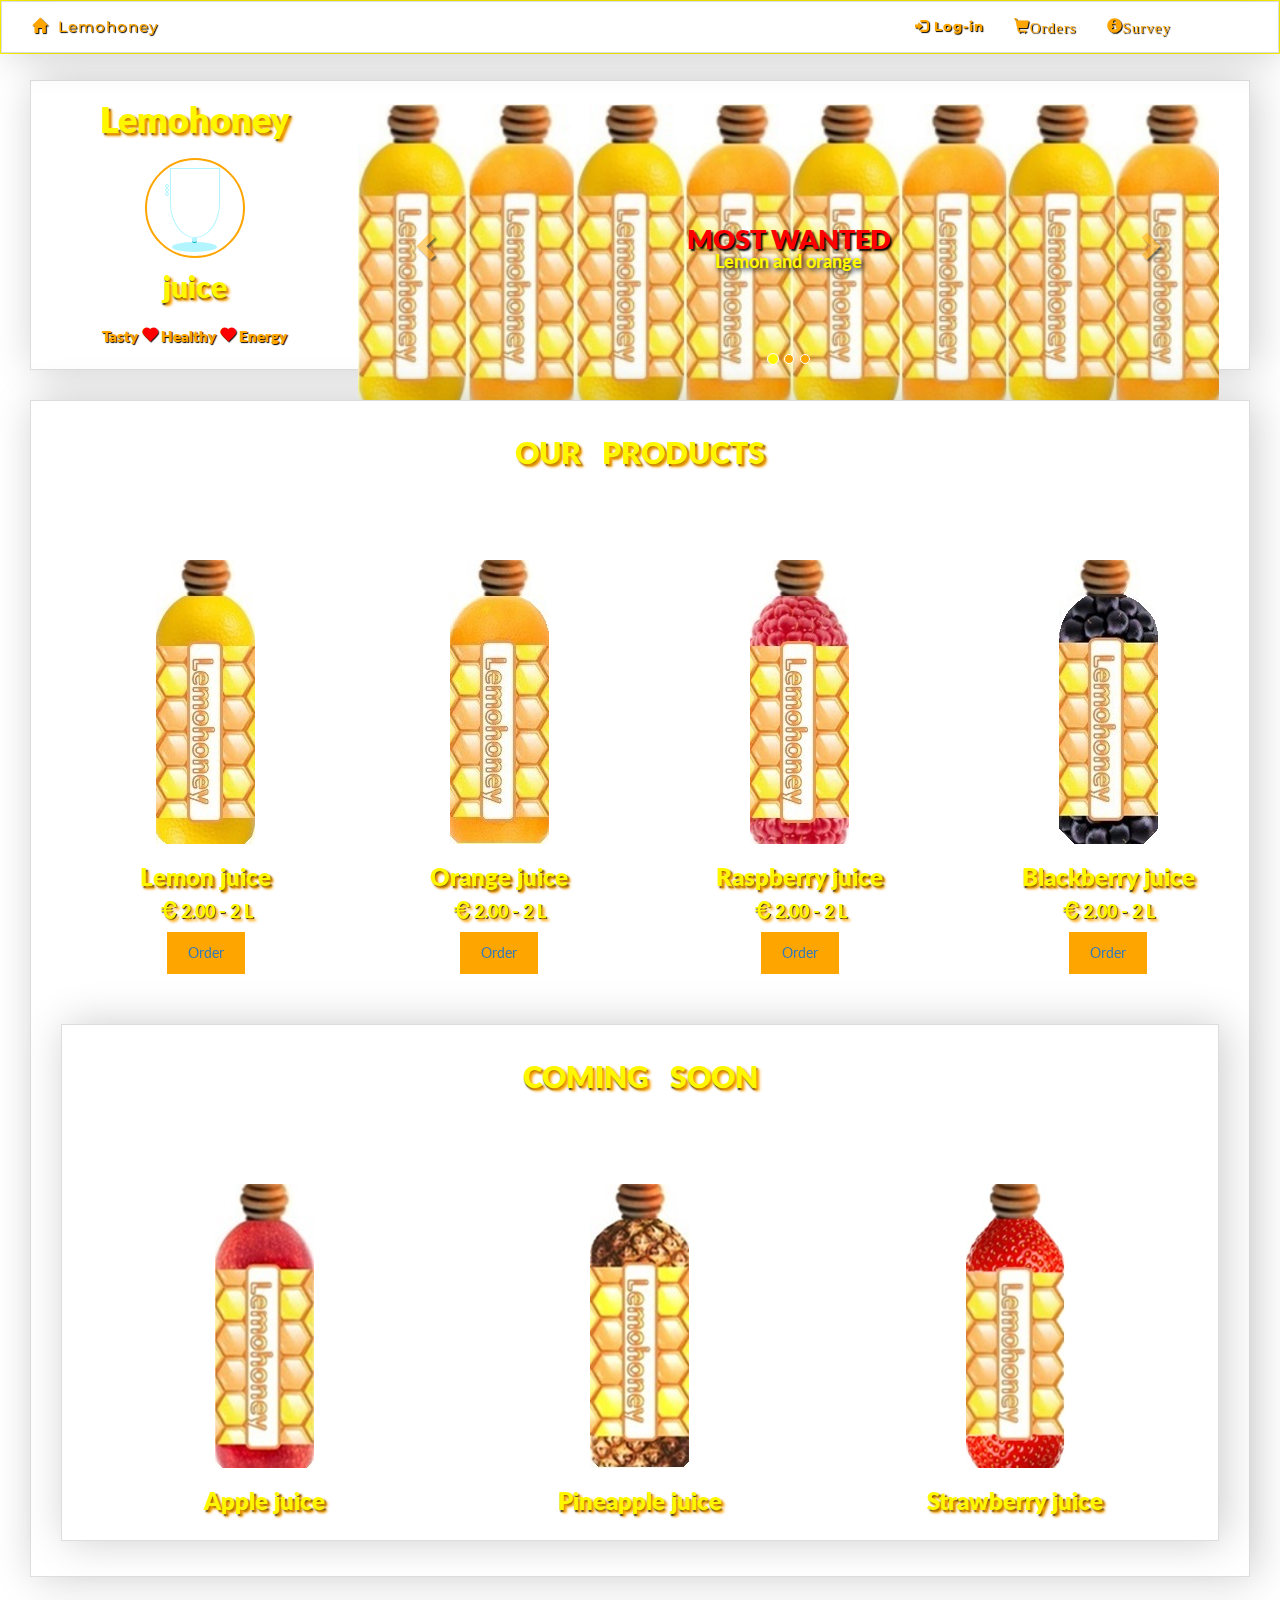
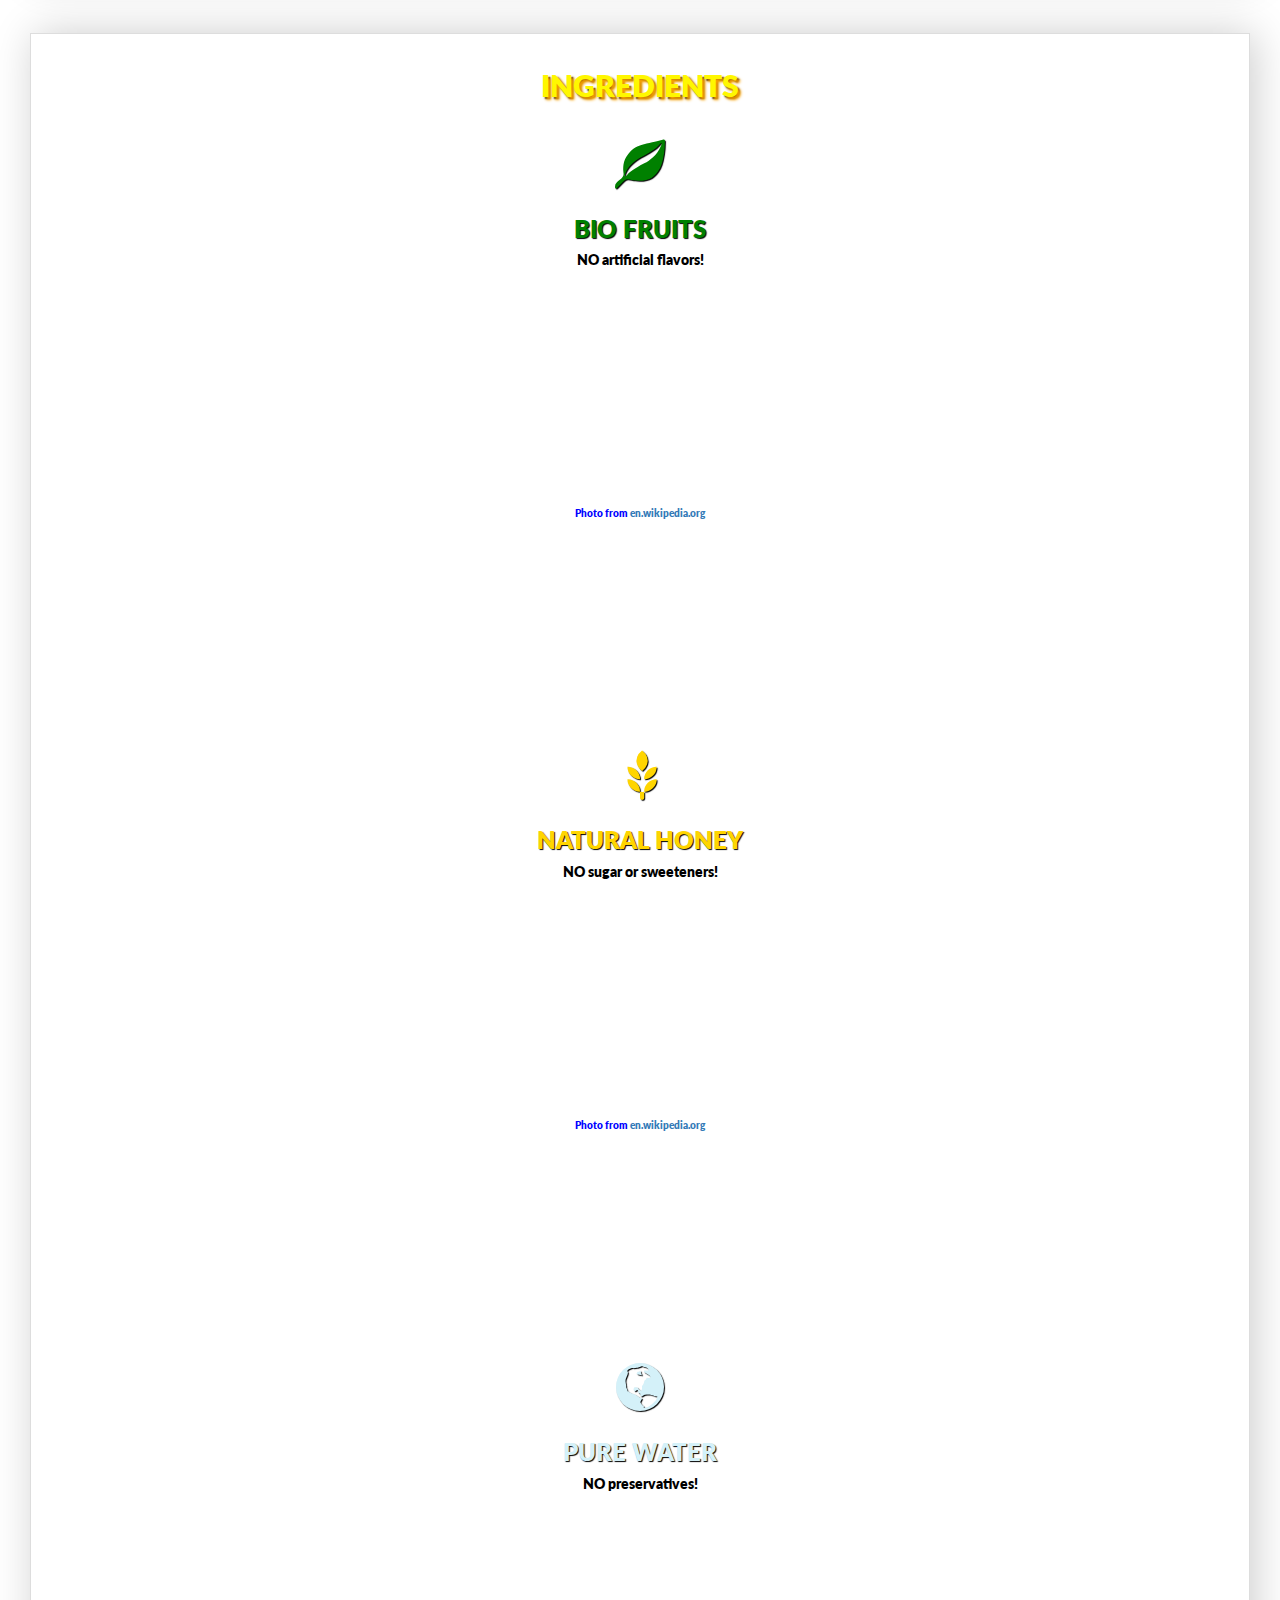
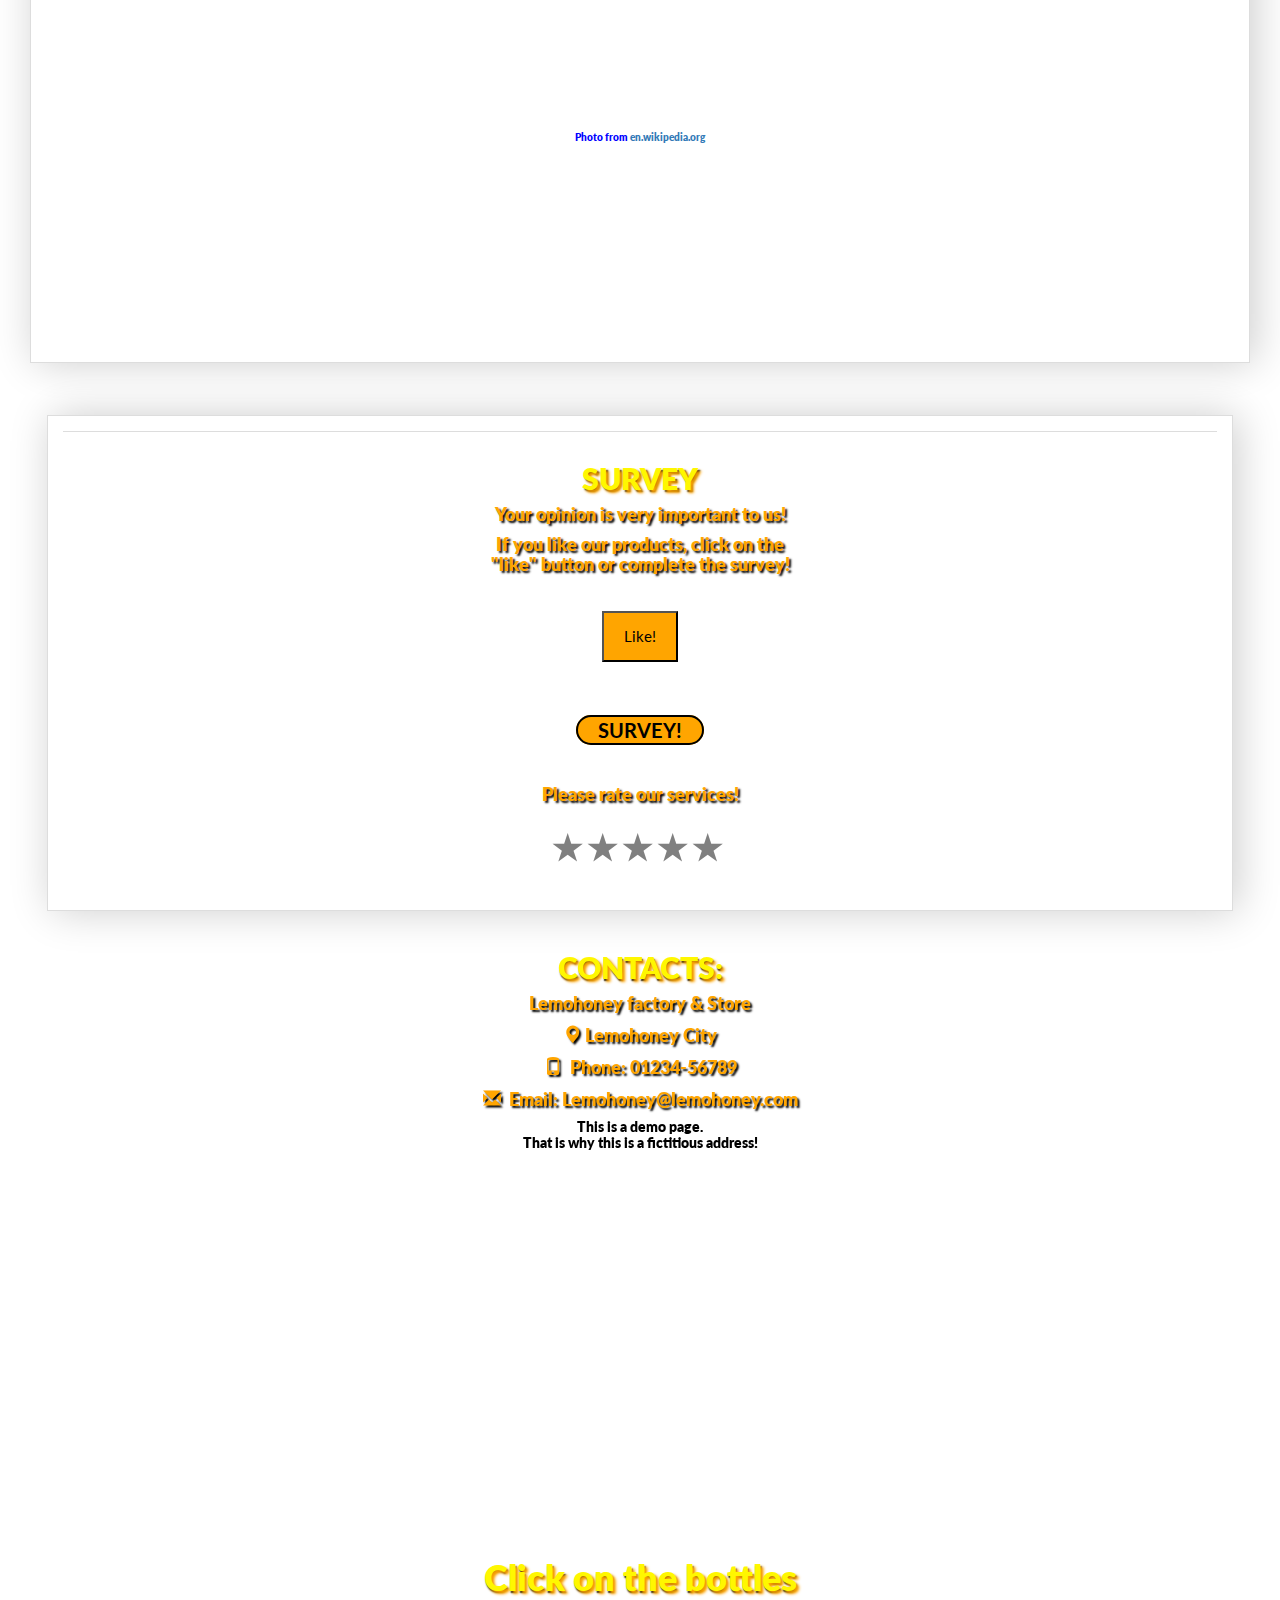
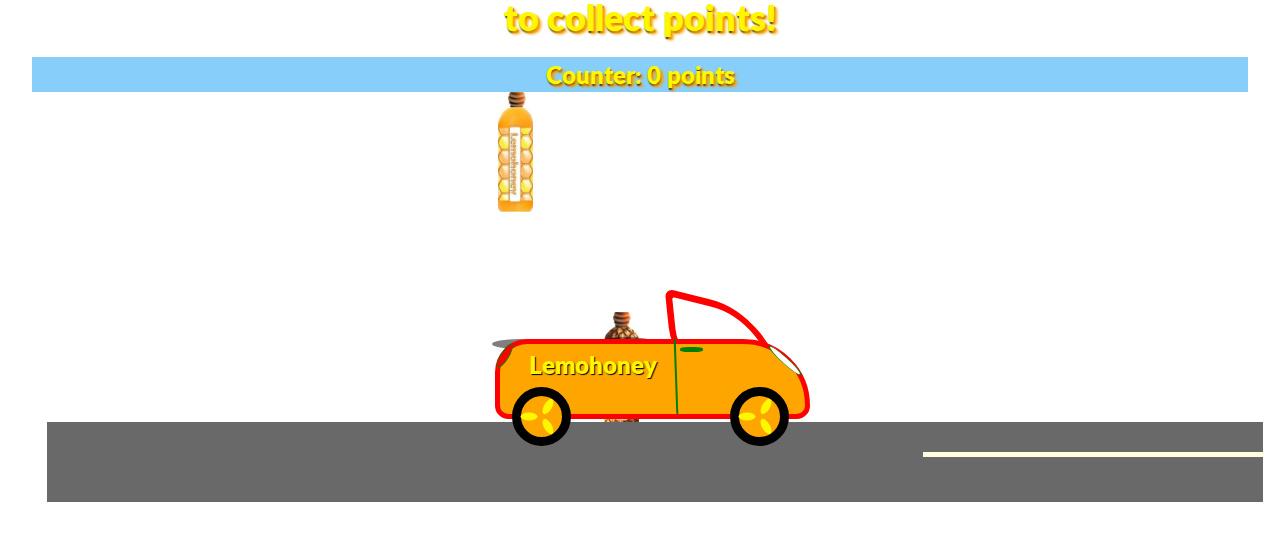
<file: index.html>
<!DOCTYPE html>
<html lang="en">

<head>
  <meta charset="UTF-8">
  <title>Juice Store</title>
  <meta name="Juice store" content="Lemohoney factory, Lemohoney juice, honey, 
  lemon juice, orange juice, raspberry juice, blackberry juice, apple juice, pineapple juice">
  <meta name="viewport" content="width = device-width, initial-scale = 1.0" />
  <link rel="stylesheet" href="https://maxcdn.bootstrapcdn.com/bootstrap/3.4.1/css/bootstrap.min.css">
  <link href="https://fonts.googleapis.com/css?family=Montserrat" rel="stylesheet" type="text/css">
  <link href="https://fonts.googleapis.com/css?family=Lato" rel="stylesheet" type="text/css">
  <script src="https://ajax.googleapis.com/ajax/libs/jquery/3.5.1/jquery.min.js"></script>
  <script src="https://maxcdn.bootstrapcdn.com/bootstrap/3.4.1/js/bootstrap.min.js"></script>
  <link rel="stylesheet" href="css/nav.css">
  <link rel="stylesheet" href="css/style.css">
  <link rel="stylesheet" href="css/header.css">
  <link rel="stylesheet" href="css/glass.css">
  <link rel="stylesheet" href="css/rating.css">
  <link rel="stylesheet" href="css/footer.css">
  <link rel="stylesheet" href="css/game.css">
  <link rel="stylesheet" href="css/car.css">
  <script src="./js/glass.js"></script>
  <script src="js/login.js"></script>
  <script src="js/order.js"></script>
  <script src="js/survey.js"></script>
  <script src="js/like.js"></script>
  <script src="js/app.js"></script>
  <script src="js/game.js"></script>
</head>

<body>

  <body id="myPage" data-spy="scroll" data-target=".navbar" data-offset="60">
    <nav class="navbar navbar-default navbar-fixed-top">
      <div class="panel panel-default text-center">

        <div class="container">
          <div class="navbar-header">
            <button type="button" class="navbar-toggle" data-toggle="collapse" data-target="#myNavbar">
              <span class="icon-bar"></span>
              <span class="icon-bar"></span>
              <span class="icon-bar"></span>
            </button>
            <a class="navbar-brand" href="#myPage"><span class="glyphicon glyphicon-home"></span>&nbsp;
              Lemohoney</a>
          </div>
          <div class="collapse navbar-collapse" id="myNavbar">
            <ul class="nav navbar-nav navbar-right">
              <li><a href="./login.html" target="_blank" style="font-size: 12.5px; font-weight: 800; color: #ffa500;">
                  <span class="glyphicon glyphicon-log-in"></span>
                  Log-in</a></li>
              <li><a href="./order.html" target="_blank">
                  <span class="glyphicon glyphicon-shopping-cart">Orders</span></a></li>
              <li><a href="./survey.html" target="_blank">
                  <span class="glyphicon glyphicon-info-sign">Survey</span></a></li>
            </ul>
          </div>
        </div>
      </div>
    </nav>

    <header>
      <div id="header" class="container-fluid text-center">
        <div class="col-sm-12">
          <div class="panel panel-default text-center">
            <div class="panel-body">
              <div class="col-sm-12">
                <div class="row">
                  <div class="col-md-3">
                    <div id="title">
                      <h1>Lemohoney</h1>
                      <div id="juice-glass">
                        <div class="wrap">
                          <div class="glass"></div>
                          <div class="stem"></div>
                          <div class="base"></div>
                          <div class="bubble">
                            <div id="bubble1"></div>
                            <div id="bubble2"></div>
                            <div id="bubble3"></div>
                          </div>
                        </div>
                      </div>
                      <h2>juice</h2>
                      <b>Tasty <span class="glyphicon glyphicon-heart" style="color: red; font-size: 17px;"></span>
                        Healthy <span class="glyphicon glyphicon-heart" style="color: red; font-size: 17px;"></span>
                        Energy</b>
                    </div>
                  </div>
                  <div class="col-md-9">

                    <div id="myCarousel" class="carousel slide" data-ride="carousel">
                      <!-- Indicators -->
                      <ol class="carousel-indicators">
                        <li data-target="#myCarousel" data-slide-to="0" class="active"></li>
                        <li data-target="#myCarousel" data-slide-to="1"></li>
                        <li data-target="#myCarousel" data-slide-to="2"></li>
                      </ol>
                      <!-- Wrapper for slides -->
                      <div class="carousel-inner" role="listbox">
                        <div class="item active">
                          <img src="./assets/lemon-orange.jpg" alt="Lemon-orange juices" width="1200" height="700">
                          <div class="carousel-caption">
                            <h3>MOST WANTED</h3>
                            <h4>Lemon and orange</h4>
                          </div>
                        </div>

                        <div class="item">
                          <img src="./assets/raspberries-blackberries.jpg" alt="Raspberries-blackberries juices"
                            width="1200" height="700">
                          <div class="carousel-caption">
                            <h3>BEST PRICE</h3>
                            <h4>Raspberries and blackberries</h4>
                          </div>
                        </div>

                        <div class="item">
                          <img src="./assets/apple-pineapple.jpg" alt="Apple-pineapple juices" width="1200"
                            height="700">
                          <div class="carousel-caption">
                            <h3>COMING SOON</h3>
                            <h4>Apple and pineapple</h4>
                          </div>
                        </div>
                      </div>
                      <!-- Left and right controls -->
                      <a class="left carousel-control" href="#myCarousel" role="button" data-slide="prev">
                        <span class="glyphicon glyphicon-chevron-left" aria-hidden="true"></span>
                        <span class="sr-only">Previous</span>
                      </a>
                      <a class="right carousel-control" href="#myCarousel" role="button" data-slide="next">
                        <span class="glyphicon glyphicon-chevron-right" aria-hidden="true"></span>
                        <span class="sr-only">Next</span>
                      </a>
                    </div>
                  </div>
                </div>
              </div>
            </div>
    </header>

    <main>
      <div id="products" class="container-fluid text-center">
        <div class="col-sm-12">
          <div class="panel panel-default text-center">
            <div class="panel-body">
              <div class="col-sm-12">
                <h2>OUR &nbsp; PRODUCTS</h2> <br><br><br>

                <div class="col-sm-3">
                  <img src="assets/lemon.jpg" alt="Lemon lemonade" class="shake">
                  <h3>Lemon juice</h3>
                  <h4><span class="glyphicon glyphicon-euro"></span>&nbsp;2.00 - 2 L</h4>
                  <button class="btn"><a href="./order.html" target="_blank">Order</a></button>
                </div>
                <div class="row">
                  <div class="col-sm-3">
                    <img src="assets/orange.jpg" alt="Orange lemonade" class="shake">
                    <h3>Orange juice</h3>
                    <h4><span class="glyphicon glyphicon-euro"></span>&nbsp;2.00 - 2 L</h4>
                    <button class="btn"><a href="./order.html" target="_blank">Order</a></button>
                  </div>
                  <div class="row">
                    <div class="col-sm-3">
                      <img src="assets/raspberry.jpg" alt="Raspberry lemonade" class="shake">
                      <h3>Raspberry juice</h3>
                      <h4><span class="glyphicon glyphicon-euro"></span>&nbsp;2.00 - 2 L</h4>
                      <button class="btn"><a href="./order.html" target="_blank">Order</a></button>
                    </div>
                    <div class="row">
                      <div class="col-sm-3">
                        <img src="assets/blackberry.jpg" alt="Blackberry lemonade" class="shake">
                        <h3>Blackberry juice</h3>
                        <h4><span class="glyphicon glyphicon-euro"></span>&nbsp;2.00 - 2 L</h4>
                        <button class="btn"><a href="./order.html" target="_blank">Order</a></button>
                      </div>
                    </div>
                  </div>
                </div>

                <div class="row">
                  <div class="col-sm-12">
                    <div class="panel panel-default text-center">
                      <div class="panel-body">
                        <h2>COMING &nbsp; SOON</h2> <br><br><br>
                        <div class="col-sm-4">
                          <img src="assets/apple.jpg" alt="Apple lemonade" class="shake">
                          <h3>Apple juice</h3>
                        </div>
                        <div class="col-sm-4">
                          <img src="assets/pineapple.jpg" alt="Pineapple lemonade" class="shake">
                          <h3>Pineapple juice</h3>
                        </div>
                        <div class="col-sm-4">
                          <img src="assets/strawberry.jpg" alt="Strawberry lemonade" class="shake">
                          <h3>Strawberry juice</h3>
                        </div>
                      </div>
                    </div>
                  </div>
                </div>
              </div>
            </div>
    </main>

    <section>
      <div id="ingredients" class="container-fluid text-center">
        <div class="col-sm-12 col-xs-12">
          <div class="panel panel-default text-center">
            <div class="panel-body">
              <h2>INGREDIENTS</h2>
              <br><span class="glyphicon glyphicon-leaf logo-small"
                style="color: green; text-shadow: 1px 1px 1px black;"></span>
              <h3 style="color: green; text-shadow: 1px 1px 1px black;">
                BIO FRUITS</h3>
              <h5>NO artificial flavors!</h5><br>
              <div class="image" id="fruits">
                <h5 style="color:blue; font-size: 10px; margin: 12px;">Photo from
                  <a href="https://upload.wikimedia.org/wikipedia/commons/8/8d/Citrus_myrtifolia_2.jpg" target="_blank">
                    en.wikipedia.org</a></h5>
              </div>
              <br><span class="glyphicon glyphicon-grain logo-small"
                style="color: #ffd500; text-shadow: 1px 1px 1px black;"></span>
              <h3 style="color: #ffd500; text-shadow: 1px 1px 1px black;">
                NATURAL HONEY</h3>
              <h5>NO sugar or sweeteners!</h5><br>
              <div class="image" id="honey">
                <h5 style="color:blue; font-size: 10px; margin: 12px;">Photo from
                  <a href="https://upload.wikimedia.org/wikipedia/commons/4/4a/Todd_Huffman_-_Lattice_%28by%29.jpg"
                    target="_blank">
                    en.wikipedia.org</a></h5>
              </div>
              <br><span class="glyphicon glyphicon-globe logo-small"
                style="color: #d4f1f9; text-shadow: 1px 1px 1px black;"></span>
              <br>
              <h3 style="color: #d4f1f9; text-shadow: 1px 1px 1px black;">
                PURE WATER</h3>
              <h5>NO preservatives!</h5><br>
              <div class="image" id="water">
                <h5 style="color:blue; font-size: 10px; margin: 12px;">Photo from
                  <a href="https://upload.wikimedia.org/wikipedia/commons/0/06/Lacul_Bucura.jpg" target="_blank">
                    en.wikipedia.org</a></h5>
              </div>
            </div>
          </div>
        </div>
      </div>
    </section>

    <footer class="text-center">
      <div class="col-sm-12 col-xs-12">
        <div class="panel panel-default text-center">
          <div class="panel-body">
            <div class="panel-footer">
              <div id="survey">
                <h2>SURVEY</h2>
                <h4>Your opinion is very important to us!</h4>
                <h4>If you like our products, click on the<br>
                  "like" button or complete the survey!<br>
                </h4><br>
                <button class="like-btn" data-toggle="modal" data-target="#myModal">Like!<br><span
                    id="counter"></span></button><br>
                <a href="./survey.html" target="_blank">SURVEY!</a><br><br>
                <h4>Please rate our services!</h4>
                <div class="survey">
                  <div class="page">
                    <form id="form" class="form">
                      <div class="star">
                        <input type="radio" id="star5" name="star" value="5" />
                        <label for="star5" title="text">5 stars</label>
                        <input type="radio" id="star4" name="star" value="4" />
                        <label for="star4" title="text">4 stars</label>
                        <input type="radio" id="star3" name="star" value="3" />
                        <label for="star3" title="text">3 stars</label>
                        <input type="radio" id="star2" name="star" value="2" />
                        <label for="star2" title="text">2 stars</label>
                        <input type="radio" id="star1" name="star" value="1" />
                        <label for="star1" title="text">1 star</label>
                      </div><br>
                  </div>
                </div>
              </div>
            </div>
          </div>
        </div>
      </div>
      </div>
      </div>
      </div>
      <!-- Modal -->
      <div class="modal fade" id="myModal" role="dialog">
        <div class="modal-dialog">
          <!-- Modal content-->
          <div class="modal-content">
            <div class="modal-header">
              <button type="button" class="close" data-dismiss="modal">x</button>
              <b style="color: #ffa500; font-size: 18px; text-shadow: 1px 1px 1px black;"><span
                  class="glyphicon glyphicon-heart"
                  style="color:red; font-size: 18px; text-shadow: 1px 1px 1px black;"></span>&nbsp;
                Thank you very much<br>for your consideration!</b>
            </div>
            <div class="modal-body text-center">
              <b style="color:#ffa500; font-size: 18px; text-shadow: 1px 1px 1px black;"><span
                  class="glyphicon glyphicon-heart"
                  style="color:red; font-size: 18px; text-shadow: 1px 1px 1px black;"></span>&nbsp; We hope
                our products<br>will become your favorites!</b>
            </div>
            <div class="modal-footer">
            </div>
          </div>
        </div>
      </div>
      </div>
      <!-- Container -->
      <div id="contact" class="container-fluid text-center">
        <div class="row">
          <div class="col-sm-12">
            <h2>CONTACTS:</h2>
            <h4>Lemohoney factory & Store<br>
              <h4><span class="glyphicon glyphicon-map-marker"></span> Lemohoney City</h4>
              <h4><span class="glyphicon glyphicon-phone"></span> &nbsp;Phone: 01234-56789</h4>
              <h4><span class="glyphicon glyphicon-envelope"></span>&nbsp; Email: Lemohoney@lemohoney.com</h4>
              <h5>This is a demo page.<br>That is why this is a fictitious address!</h5>
              <iframe
                src="https://www.google.com/maps/embed?pb=!1m14!1m12!1m3!1d4185642.6579578235!2d24.543155414906206!3d46.075267433374414!2m3!1f0!2f0!3f0!3m2!1i1024!2i768!4f13.1!5e0!3m2!1sro!2sro!4v1603219088021!5m2!1sro!2sro"
                width="100%" height="350" frameborder="0" style="border:0;" allowfullscreen="" aria-hidden="false"
                tabindex="0"></iframe>
          </div>
        </div>
      </div>
      </div>
      </div>

      <div id="game">
        <h1>Click on the bottles<br>to collect points!</h1>
        <h3 style="font-weight: 800; background: lightskyblue; line-height: 35px;">Counter: <span
            class="counter">0</span>
          points</h3>
        <div class="col-sm-12">
          <div class="bottles-container">
            <img class="bottle1" src="./assets/orange.jpg">
            <img class="bottle2" src="./assets/pineapple.jpg">
            <div id="shadow1"></div>
            <div id="shadow2"></div>
          </div>

          <div id="street">
            <div id="street-line"></div>
          </div>
          <div class="car">
            <div id="front-wheel">
              <div id="wheel-spoke1"></div>
              <div id="wheel-spoke2"></div>
              <div id="wheel-spoke3"></div>
            </div>
            <div id="rear-wheel">
              <div id="wheel-spoke1"></div>
              <div id="wheel-spoke2"></div>
              <div id="wheel-spoke3"></div>
            </div>
            <div id="car-body">
              <div id="ceiling"></div>
              <div id="chassis">
                <h3>Lemohoney</h3>
              </div>
              <div id="front-lights"></div>
              <div id="rear-lights"></div>
              <div id="door-handle"></div>
              <div id="door"></div>
            </div>
          </div>
        </div>
      </div>

    </footer>

  </body>

</html>
</file>
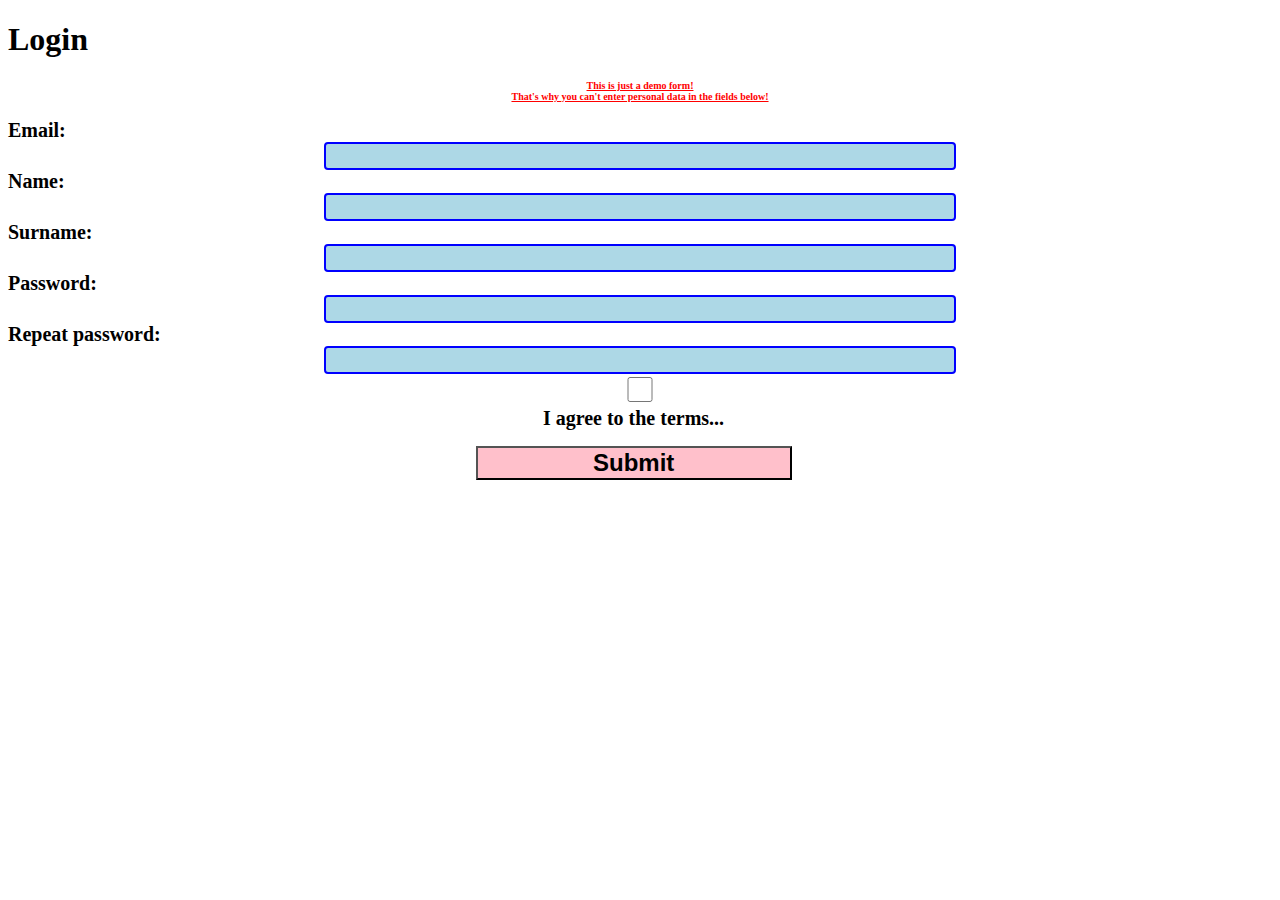
<file: login.html>
<!DOCTYPE html>
<html lang="en">

<head>
    <meta charset="UTF-8">
    <title>Login</title>
    <meta name="viewport" content="width=device-width, initial-scale=1">
    <link rel='stylesheet' href="./css/order.css">
    <script src="./js/login.js"></script>
</head>

<body>
    <div class="container">
        <div class='col-xs-12 col-sm-6 col-sm-offset-3'>
            <div class='page-header'>
                <h1>Login</h1>
                <h5 style="text-align:center; font-size:10px; color:red;">This is just a demo form! <br>That's why you
                    can't enter
                    personal data in the fields below!</h5>
            </div>

            <div class='panel'>
                <div class='panel-body'>
                    <form>
                        <div class='form-group'>
                            <label>Email:</label>
                            <!-- <input type="text" class='form-control' id='email' name="email">-->
                            <div class="fake-input"></div>
                            <label>Name:</label>
                            <!-- <input type="text" class='form-control' id='name' name="name">-->
                            <div class="fake-input"></div>
                            <label>Surname:</label>
                            <!--<input type="text" class='form-control' id='surname' name="surname">-->
                            <div class="fake-input"></div>
                            <label>Password:</label>
                            <input type="password" class='form-control' id='pass1' name="pass1">
                            <label>Repeat password:</label>
                            <input type="password" class='form-control' id='pass2' name="pass2">
                        </div>
                        <div class="checkbox">
                            <label><input type="checkbox" id="agree">I agree to the terms...</label>
                        </div>
                        <p>
                            <button class='btn btn-primary'>Submit</button>
                        </p>

                        <div class="info-container">
                            <div class="error-message">
                            </div>
                            <div class="success-message">
                            </div>
                        </div>
                    </form>
                </div>
            </div>
        </div>
    </div>
    </form>
</body>

</html>
</file>
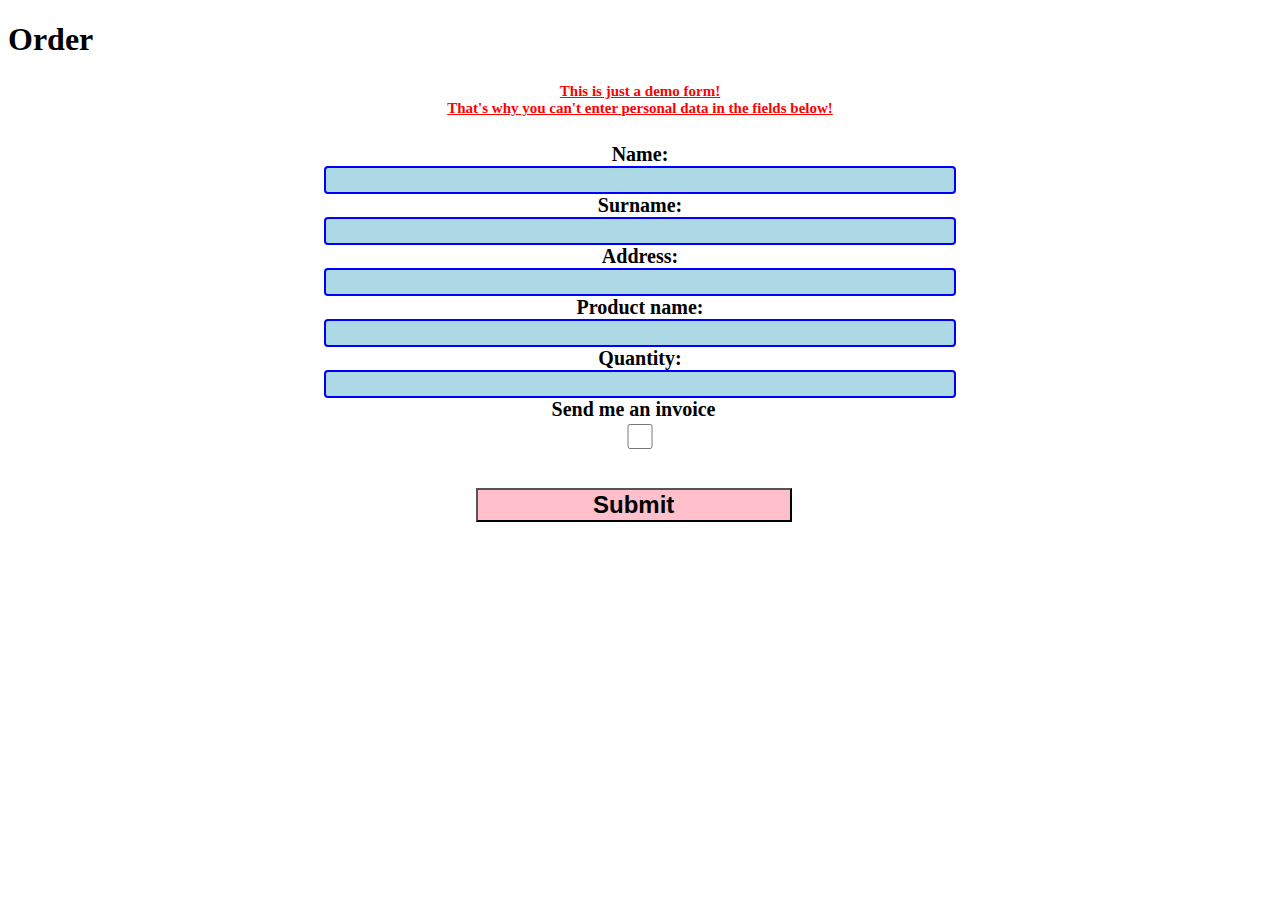
<file: order.html>
<!DOCTYPE html>
<html lang="en">

<head>
    <meta charset="UTF-8">
    <title>Order</title>
    <meta name="viewport" content="width=device-width, initial-scale=1">
    <link rel='stylesheet' href="./css/order.css">
    <script src="./js/order.js"></script>
</head>

<body>
    <div class="container">
        <h1>Order</h1>
        <h5>This is just a demo form! <br>That's why you can't enter
            personal data in the fields below!</h5>
    </div>
    <form>
        <div class="form">
            <label>Name:</label>
           <!--<input type="" id='name'>-->
           <div class="fake-input"></div>
            <label>Surname:</label>
            <!--<input type="text" id='surname'>-->
            <div class="fake-input"></div>
            <label>Address:</label>
           <!-- <input type="text" id='address'>-->
           <div class="fake-input"></div>
            <label>Product name:</label>
            <input type="text" id='product'>
            <label>Quantity:</label>
            <input type="text" id='quantity'>
        </div>
        <div class="checkbox">
            <label>Send me an invoice<input type="checkbox" id="invoice"></label>
        </div>
        <div id="invoiceData">
            <label>Tax identification number:</label>
           <!-- <input type="text" id='nip'>-->
            <div class="fake-input"></div>
            <label>Company address:</label>
            <!--<input type="text" id='companyName'>-->
            <div class="fake-input"></div>
            <label>Company name:</label>
            <!--<input type="text" id='companyAddress'>-->
            <div class="fake-input"></div>
        </div>
        <br>
        <p>
            <button>Submit</button>
        </p>
    </form>
    </div>
    </div>
    </div>

</body>

</html>
</file>
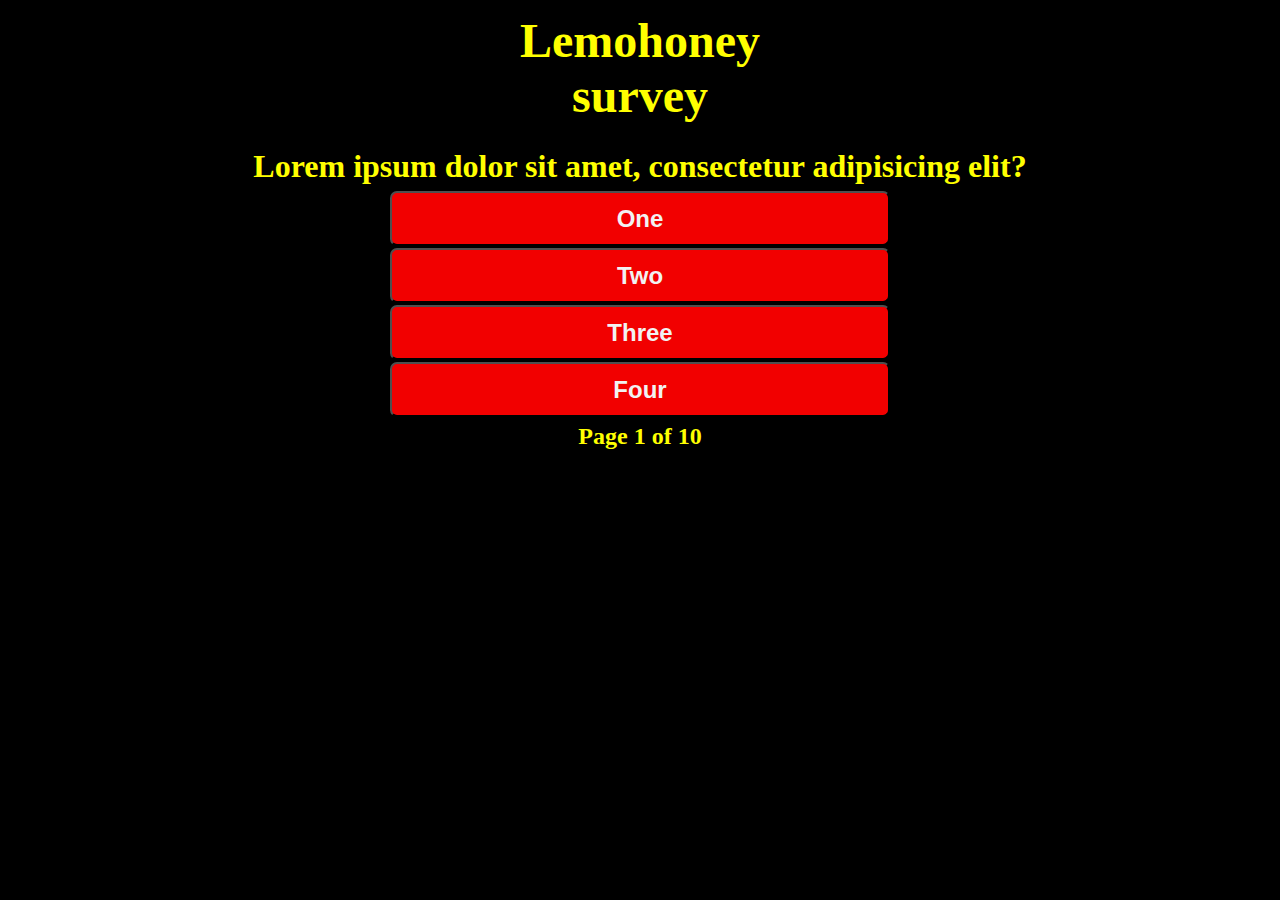
<file: survey.html>
<!DOCTYPE html>
<html lang="en">

<head>
    <meta charset="UTF-8">
    <title>Lemohoney survey</title>
    <meta name="Lemohoney survey" content="Lemohoney factory, Lemohoney juice, honey, 
    lemon juice, orange juice, raspberry juice, blackberry juice, apple juice, pineapple juice">
    <meta name="viewport" content="width=device-width, initial-scale=1">
    <link rel="stylesheet" href="css/survey.css">
    <script src="./js/survey.js"></script>
</head>

<body>
    <header>
        <h1>Lemohoney<br>survey</h1>


        <div id="questionnaire">
            <h2 id="table"></h2>
            <button id="option0"></button>
            <button id="option1"></button>
            <button id="option2"></button>
            <button id="option3"></button>
            <h3 id="page"></h3>
        </div>

        </div>

    </header>
</body>

</html>
</file>
<file: css/nav.css>
.container {
  padding-left: 15px;
  padding-right: 1px;
  margin: 0;
}

.navbar {
  font-family: Montserrat, sans-serif;
  margin: 0 auto;
  height: 54px;
  border: 1px solid #fff700;
  color: #ffa500;
  font-size: 15px;
  font-weight: 500;
  letter-spacing: 1px;
  opacity: 1;
}

.navbar li a,
.navbar .navbar-brand, .navbar-right {
  font-size: 15px;
  color: #ffa500 !important;
  text-shadow: 1px 1px 1px black;
  font-weight: 500;
}

.navbar-nav li a:hover,
.navbar-nav li.active a {
  color: red !important;
  font-weight: 900;
  background-color: #fff700 !important;
  animation: btn-shake 0.35s ease-in-out;
}

@keyframes btn-shake {
  20% {
    transform: translateX(8px);
  }
  40% {
    transform: translateX(-6px);
  }
  60% {
    transform: translateX(4px);
  }
  80% {
    transform: translateX(-2px);
  }
  100% {
    transform: translateX(0);
  }
}

.navbar-default .navbar-toggle {
  border-color: transparent;
}

.open .dropdown-toggle {
  color: #ffa500;
  font-weight: 900;
  background-color: #fff700 !important;
}

.dropdown-menu li a {
  color: #ffa500;
  font-weight: 800;
}

.dropdown-menu li a:hover {
  color: #ffa500;
  background-color: #fff700 !important;
}

.nav-tabs li a {
  color: #fff700;
  font-weight: 800;
}
</file>
<file: css/style.css>
body {
  font: 400 15px/1.8 Lato, sans-serif;
  background: white;
  color: #777;
}

h1 {
  font-weight: 800;
  color: #fff700;
  text-shadow: 3px 3px 3px #ffa500, 1.5px 1.5px 1.5px black;
  margin-top: 4px;
  text-align: center;
}

h2 {
  font-weight: 800;
  color: #fff700;
  text-shadow: 3px 3px 3px #ffa500, 1.5px 1.5px 1.5px black;;
  text-align: center;
}

h3 {
  font-weight: 800;
  color: #fff700;
  text-shadow: 3px 3px 3px #ffa500, 1.5px 1.5px 1.5px black;;
  text-align: center;
}

h4 {
  font-weight: 800;
  color: #fff700;
  text-shadow: 3px 3px 3px #ffa500, 1px 1px 1px black;;
  text-align: center;
}

h5 {
  font-weight: 800;
  color: black;
  text-align: center;
}

main p {
  font-size: 18px;
  font-weight: 800;
  color: #ffa500;
  text-shadow: 1px 1px 1px black;
  text-align: center;
}

main {
  padding-top: 270px;
}

@media (min-width: 768px) {
  main {
    padding-top: 50px;
  }
}

.shake:hover,
.shake:active {
  animation: shake 0.35s ease-in-out;
}

@keyframes shake {
  20% {
    transform: rotateY(5deg);
    transform: rotateZ(5deg);
  }
  40% {
    transform: rotateY(-5deg);
    transform: rotateZ(-5deg);
  }
  60% {
    transform: rotateY(5deg);
    transform: rotateZ(5deg);
  }
  80% {
    transform: rotateY(-5deg);
    transform: rotateZ(-5deg);
  }
  100% {
    transform: rotateY(5deg);
    transform: rotateZ(5deg);
  }
}

section {
  margin-top: 35px;
}

#ingredients {
  display: flex;
  flex-direction: column;
  justify-content: space-between;
  align-items: center;
  color: black;
  text-align: center;
  width: 100%;
  height: auto;
  padding-top: 1px;
  margin: 0 auto;
}

.image {
  background-size: cover;
  background-repeat: no-repeat;
  background-attachment: fixed;
  background-position: center;
  color: white;
  padding: 15vw;
}

#fruits {
  width: 100%;
  background-image: url("https://upload.wikimedia.org/wikipedia/commons/8/8d/Citrus_myrtifolia_2.jpg");
}

#honey {
  width: 100%;
  background-image: url("https://upload.wikimedia.org/wikipedia/commons/4/4a/Todd_Huffman_-_Lattice_%28by%29.jpg");
}

#water {
  width: 100%;
  background-image: url("https://upload.wikimedia.org/wikipedia/commons/0/06/Lacul_Bucura.jpg");
}

#team {
  padding-top: 50px;
}

.panel {
  border-radius: 0 !important;
  transition: box-shadow 0.5s;
  margin-left: auto;
  margin-right: auto;
  box-shadow: 5px 0px 40px rgba(0, 0, 0, 0.2);
}

.panel-heading {
  background-color: #ffa500 !important;
  margin: auto;
  border-bottom: 1px solid transparent;
  border-radius: 0;
}

.panel-heading h3 {
  color: #fff700;
}

.panel-body {
  background: white;
}

.logo-small {
  color: #f4511e;
  font-size: 50px;
}

.logo {
  color: #f4511e;
  font-size: 200px;
}

@media screen and (max-width: 480px) {
  .logo {
    font-size: 150px;
  }
}

article img {
  width: 100%;
  height: 100%;
}

.thumbnail {
  padding: 0;
  border: none;
  border-radius: 0;
}

.thumbnail p {
  margin-top: 15px;
  color: black;
}

.btn,
.like-btn {
  padding: 10px 20px;
  background-color: #ffa500;
  color: black;
  border-radius: 0;
  transition: 0.2s;
  margin-bottom: 50px;
}

.btn:hover,
.btn:focus,
.like-btn:hover,
.like-btn:focus {
  border: 1px solid #ffa500;
  background-color: #fff700;
  color: black;
}

@media screen and (max-width: 768px) {
  .col-sm-4 {
    text-align: center;
    margin: 25px 0;
  }

  .btn-lg {
    width: 100%;
    margin-bottom: 35px;
  }
}
@media screen and (max-width: 480px) {
  .logo {
    font-size: 150px;
  }
}
</file>
<file: css/header.css>
header {
  width: 100%;
  height: 280px;
  padding-top: 80px;
  margin: auto;
  font-family: Lato, sans-serif, Times New Roman;
  color: #ffa500;
}

@media (min-width: 768px) {
  header {
    height: 350px;
  }
}

#title {
  display: flex;
  flex-direction: column;
  align-items: center;
}

#title h2 {
  margin-top: 12px;
}

#title b {
  margin-top: 10px;
  font-size: 15px;
  font-weight: 800;
  color: #ffa500;
  text-shadow: 1px 1px 1px black;
  text-align: center;
}

#myCarousel {
  margin-top: 8px;
  height: 100px;
}

@media (min-width: 768px) {
  #myCarousel {
    margin-top: 8px;
    height: 250px;
  }
}

.carousel-control.right,
.carousel-control.left {
  background-image: none;
  color: #ffa500 !important;
  text-shadow: 2px 2px 2px black;
  margin-top: 4px;
}

@media (min-width: 768px) {
  .carousel-control.right,
  .carousel-control.left {
    margin-top: 22px;
  }
}

.carousel-indicators {
  top: 92px;
}

@media (min-width: 768px) {
  .carousel-indicators {
    top: 242px;
  }
}

.carousel-indicators li {
  background-color: #ffa500;
}

.carousel-indicators li.active {
  background-color: #fff700;
}

.carousel-caption h3 {
  font-size: 15px;
  color: red !important;
  text-shadow: 2px 2px 2px black;
}

@media (min-width: 768px) {
  .carousel-caption h3 {
    font-size: 27px;
  }
}

.carousel-caption {
  top: 4px;
}

@media (min-width: 768px) {
  .carousel-caption {
    top: 80px;
  }
}

.carousel-caption h4 {
  font-size: 10px;
  font-weight: 900;
  margin-top: -12px;
  color: #fff700 !important;
  text-shadow: 2px 2px 5px black;
}

@media (min-width: 768px) {
  .carousel-caption h4 {
    font-size: 18px;
  }
}

.slide {
  animation-name: slide;
  -webkit-animation-name: slide;
  animation-duration: 1s;
  -webkit-animation-duration: 1s;
  visibility: visible;
}

@keyframes slide {
  0% {
    opacity: 0;
    transform: translateY(70%);
  }
  100% {
    opacity: 1;
    transform: translateY(0%);
  }
}

@-webkit-keyframes slide {
  0% {
    opacity: 0;
    -webkit-transform: translateY(70%);
  }
  100% {
    opacity: 1;
    -webkit-transform: translateY(0%);
  }
}
</file>
<file: css/glass.css>
#juice-glass {
  margin-top: 8px;
}

.wrap {
  padding-top: 8.5px;
  width: 100px;
  height: 100px;
  border-radius: 50%;
  border: 2px solid orange;
  background: white;
}

.wrap:hover,
.wrap:active {
  animation: shake 0.35s ease-in-out;
}

@keyframes shake {
  20% {
    transform: rotateY(5deg);
    transform: rotateZ(5deg);
  }
  40% {
    transform: rotateY(-5deg);
    transform: rotateZ(-5deg);
  }
  60% {
    transform: rotateY(5deg);
    transform: rotateZ(5deg);
  }
  80% {
    transform: rotateY(-5deg);
    transform: rotateZ(-5deg);
  }
  100% {
    transform: rotateY(5deg);
    transform: rotateZ(5deg);
  }
}

.glass {
  margin: auto;
  height: 70px;
  width: 50px;
  border-radius: 0 0 50% 50%;
  border: solid 1px rgba(0, 222, 255, 0.3);
}

.stem {
  margin: 0 auto;
  height: 5px;
  width: 5px;
  background-color: rgba(0, 222, 255, 0.3);
  border-bottom: 1px solid rgb(0, 155.4, 178.5);
  border-radius: 0px 0px 5px 5px;
}

.base {
  margin: 0 auto;
  margin-top: -1px;
  width: 45px;
  height: 10px;
  border-radius: 50%;
  background-color: rgba(0, 222, 255, 0.3);
}

.bubble {
  width: 50px;
  height: 50px;
  margin-top: -68px;
  margin-left: 18px;
}

#bubble1 {
  width: 4px;
  height: 4px;
  border-radius: 50%;
  border: 1px solid rgba(0, 222, 255, 0.3);
  animation: bubble1 4s infinite linear;
}

@keyframes bubble1 {
  0% {
    margin-left: 10px;
    margin-top: 39px;
  }
  100% {
    margin-left: 10px;
    margin-top: -91px;
  }
}

#bubble2 {
  width: 4px;
  height: 4px;
  border-radius: 50%;
  border: 1px solid rgba(0, 222, 255, 0.3);
  animation: bubble2 5s infinite linear;
}

@keyframes bubble2 {
  0% {
    margin-left: 20px;
    margin-top: 2px;
  }
  100% {
    margin-left: 20px;
    margin-top: -18px;
  }
}

#bubble3 {
  width: 4px;
  height: 4px;
  border-radius: 50%;
  border: 1px solid rgba(0, 222, 255, 0.3);
  animation: bubble3 8s infinite linear;
}

@keyframes bubble3 {
  0% {
    margin-left: 29px;
    margin-top: 15px;
  }
  100% {
    margin-left: 29px;
    margin-top: -18px;
  }
}
</file>
<file: css/rating.css>
.survey {
  width: 178px;
  height: 70px;
  text-align: center;
  margin: 0 auto;
  font-size: 20px;
}

.page {
  width: 178px;
  height: 70px;
  position: absolute;
  margin: auto;
  color: #fff700;
  background: white;
}

.form {
  font-weight: 700;
  padding-left: 1px;
}

.star {
  float: left;
  height: 70px;
  margin: auto;
}

.star:not(:checked) > input {
  position: absolute;
  top: -9999px;
}

.star:not(:checked) > label {
  float: right;
  width: 1em;
  overflow: hidden;
  white-space: nowrap;
  cursor: pointer;
  font-size: 35px;
  color: grey;
}

.star:not(:checked) > label:before {
  content: "★ ";
}

.star > input:checked ~ label {
  color: #fff700;
}

.star:not(:checked) > label:hover,
.star:not(:checked) > label:hover ~ label {
  color: #fff700;
}

.star > input:checked + label:hover,
.star > input:checked + label:hover ~ label,
.star > label:hover ~ input:checked ~ label {
  color: #fff700;
}

.checkbox {
  width: 18px;
  height: 18px;
}

.checked {
  color: #fff700;
}
</file>
<file: css/footer.css>
.panel-footer {
  background-color: white !important;
}

.modal-header,
.close {
  background-color: #fff700;
  color: red !important;
  text-align: center;
  font-size: 35px;
}

.modal-header,
.modal-body {
  padding: 40px 50px;
}

#googleMap {
  width: 100%;
  height: 400px;
}

footer {
  color: #ffa500;
  padding: 32px;
}

footer a {
  color: #ffa500;
  font-size: 29px;
}

footer a:hover {
  color: #ffa500;
  text-decoration: none;
}

footer h4 {
  color: #ffa500 !important;
  text-shadow: 2px 2px 2px black;
}

footer a {
  color: black;
  padding: 1px 8px;
  background-color: #ffa500;
  border-radius: 5px;
  font-size: 15px;
  font-weight: bold;
  text-decoration: none;
  border: 2px solid black;
}

@media (min-width: 769px) {
  footer a {
    padding: 1px 20px;
    border-radius: 15px;
    font-size: 20px;
  }
}

footer a:hover {
  letter-spacing: 5px;
  color: black;
  background-color: #fff700;
}


.like-btn:hover,
.like-btn:active {
  animation: btn-shake 0.35s ease-in-out;
}

@keyframes btn-shake {
  20% {
    transform: translateX(8px);
  }
  40% {
    transform: translateX(-6px);
  }
  60% {
    transform: translateX(4px);
  }
  80% {
    transform: translateX(-2px);
  }
  100% {
    transform: translateX(0);
  }
}
</file>
<file: css/game.css>
#game {
  margin-top: 5px;
  padding-top: 35px;
  box-sizing: border-box;
  width: 100%;
  height: 320px;
  background-color: white;
}

@media (min-width: 768px) {
  #game {
    margin-top: 1px;
  }
}

section h1 {
  margin-top: -10px;
}

.bottles-container {
  width: 100%;
  height: 150px;
  position: relative;
  margin: auto;
}

#shadow1 {
  width: 55px;
  height: 10px;
  position: absolute;
  background: black;
  border-radius: 50%;
  margin-top: 237px;
  left: 12%;
  opacity: 0.5;
  animation: shadow1 2.5s linear infinite;
}

@media (min-width: 768px) {
  #shadow1 {
    left: 37.5%;
  }
}

#shadow2 {
  width: 55px;
  height: 10px;
  position: absolute;
  background: black;
  border-radius: 50%;
  margin-top: 235px;
  left: 40.5%;
  opacity: 0.5;
  animation: shadow2 2.5s linear infinite;
}

@media (min-width: 768px) {
  #shadow2 {
    left: 46.5%;
  }
}

.bottle1 {
  width: 35px;
  height: 120px;
  left: 12%;
  margin-top: -10px;
  position: absolute;
  overflow: hidden;
  animation: bottle1 2.5s linear infinite;
}

@media (min-width: 768px) {
  .bottle1 {
    left: 38%;
  }
}

.bottle2 {
  width: 35px;
  height: 120px;
  position: absolute;
  left: 43%;
  margin-top: 210px;
  overflow: hidden;
  animation: bottle2 2.5s linear infinite;
}

@media only screen and (min-width: 768px) {
  .bottle2 {
    left: 47%;
  }
}

@keyframes bottle1 {
  0% {
    top: 2px;
    transform: rotate(5deg);
  }
  50% {
    top: 135px;
    transform: rotate(-5deg);
  }
  100% {
    top: 2px;
    transform: rotate(5deg);
  }
}

@keyframes bottle2 {
  0% {
    top: -85px;
    transform: rotate(-5deg);
  }
  50% {
    top: -217px;
    transform: rotate(5deg);
  }
  100% {
    top: -85px;
    transform: rotate(-5deg);
  }
}

@keyframes shadow1 {
  0% {
    transform: scale(0.5);
  }
  50% {
    transform: scale(1);
  }
  100% {
    transform: scale(0.5);
  }
}

@keyframes shadow2 {
  0% {
    transform: scale(1);
  }
  50% {
    transform: scale(0.5);
  }
  100% {
    transform: scale(1);
  }
}
</file>
<file: css/car.css>
#car-container {
  width: 100%;
  height: 390px;
  margin: 0 auto;
}

#car-container h1 {
  font-size: 29px;
  color: green;
}
/* start of road */
#street {
  position: absolute;
  background-color: dimgrey;
  width: 100%;
  height: 80px;
  margin: 0 auto;
  top: 320px;
  overflow: hidden;
}

#street-line {
  position: relative;
  width: 28%;
  height: 5px;
  float: right;
  top: 37%;
  background-color: lightyellow;
  animation: street-line 2s infinite linear;
}

@keyframes street-line {
  0% {
    right: -50%;
  }
  100% {
    right: 100%;
  }
}
/* end of road */
.car {
  top: 10px;
  width: 290px;
  height: 290px;
  margin: 0 auto;
}
/* start of wheels */
#front-wheel {
  margin-left: 235px;
}

#rear-wheel {
  margin-left: 17px;
}

#front-wheel,
#rear-wheel {
  position: absolute;
  height: 59px;
  width: 59px;
  border-radius: 50%;
  border: 9px solid black;
  background-color: #ffa500;
  top: 285px;
  z-index: 5;
  animation: wheel-rotation 1.2s infinite linear;
}

@keyframes wheel-rotation {
  25% {
    transform: rotateZ(90deg);
  }
  50% {
    transform: rotateZ(180deg);
  }
  75% {
    transform: rotateZ(270deg);
  }
  100% {
    transform: rotateZ(360deg);
  }
}

#wheel-spoke1,
#wheel-spoke2,
#wheel-spoke3 {
  position: relative;
  width: 8px;
  height: 17px;
  background-color: #fff700;
  border-radius: 50% 50% 50% 50%;
}

#wheel-spoke1 {
  top: 12px;
  left: 4px;
  transform: rotateZ(90deg);
}

#wheel-spoke2 {
  top: 5px;
  left: 23px;
  transform: rotateZ(330deg);
}

#wheel-spoke3 {
  top: -32px;
  left: 23px;
  transform: rotateZ(210deg);
}

#car-body {
  animation: body-movement 5s linear infinite;
}

@keyframes body-movement {
  25% {
    transform: translateY(4px);
  }
  50% {
    transform: translateY(0px);
  }
  75% {
    transform: translateY(2px);
  }
  100% {
    transform: translateY(0);
  }
}

#chassis {
  position: relative;
  background: #ffa500;
  width: 315px;
  height: 80px;
  margin: 0 auto;
  top: 12px;
  border: 5px solid red;
  border-radius: 370px 750px 150px 150px;
}

#chassis h3 {
  margin-right: 120px;
  margin-top: 8px;
  text-shadow: 1px 1px 1px black;
}

#ceiling {
  position: relative;
  background-color: rgba(255, 255, 255, 0.5);
  width: 115px;
  height: 75px;
  left: 172px;
  top: 52px;
  transform: rotateZ(14deg) skewX(20deg);
  border: 7px solid red;
  border-radius: 25px 180px 20px 100px;
}

#door {
  position: relative;
  background-color: green;
  width: 2px;
  left: 180px;
  height: 75px;
  bottom: 125px;
  transform: skewX(2deg) skewY(30deg);
}

#front-lights {
  position: relative;
  width: 10px;
  height: 29px;
  background-color: white;
  bottom: 61px;
  left: 285px;
  border: 0.5px solid green;
  border-radius: 50% 50% 50% 50%;
  transform: skewX(45deg) skewY(30deg);
}

#rear-lights {
  position: relative;
  width: 10px;
  height: 23px;
  background-color: red;
  bottom: 92px;
  left: 5px;
  transform: skewX(-32deg) skewY(30deg);
  border: 0.5px solid green;
  border-radius: 50% 50% 50% 50%;
}

#door-handle {
  position: relative;
  height: 5px;
  width: 23px;
  background: green;
  border-radius: 35%;
  bottom: 112px;
  left: 185px;
}

/* end of car body*/
</file>
<file: css/order.css>
label {
  font-size: 20px;
  font-weight: 700;
}

input {
  width: 100%;
  height: 25px;
  padding: 12px 20px;
  box-sizing: border-box;
  border: 2px solid blue;
  border-radius: 4px;
  background-color: lightblue;
  font-size: 0.6rem;
  resize: none;
}

@media (min-width: 768px) {
  input {
    width: 50%;
    margin-left: 25%;
    margin-right: 25%;
    font-size: 1.3rem;
    font-weight: 700;
    align-items: center;
  }
}

.fake-input {
  width: 100%;
  height: 25px;
  padding: 12px 20px;
  box-sizing: border-box;
  border: 2px solid blue;
  border-radius: 4px;
  background-color: lightblue;
  font-size: 0.6rem;
  resize: none;
}

@media (min-width: 768px) {
  .fake-input {
    width: 50%;
    margin-left: 25%;
    margin-right: 25%;
    font-size: 1.3rem;
    font-weight: 700;
    align-items: center;
  }
}

.checkbox {
  font-size: 25px;
  display: flex;
  justify-content: center;
}

.form label {
  display: flex;
  justify-content: center;
}

h5 {
  text-align: center;
  color: red;
  text-decoration: underline;
  font-size: 10px;
}

@media (min-width: 768px) {
  h5 {
    font-size: 15px;
  }
}

button {
  width: 25%;
  margin-left: 37%;
  background-color: pink;
  font-size: 1.5rem;
  font-weight: 700;
}

#invoiceData label {
  display: flex;
  justify-content: center;
}
</file>
<file: css/survey.css>
* {
  margin: 0;
  padding: 0;
  box-sizing: border-box;
}

header {
  width: 100%;
  margin: 0 auto;
  text-align: center;
}

body {
  margin: 0;
  background: black;
}

h1 {
  text-align: center;
  margin-top: 3px;
  font-size: 2rem;
  color: yellow;
  padding: 10px;
}

@media (min-width: 768px) {
  h1 {
    font-size: 3rem;
  }
}

.logo {
  width: 170px;
  height: 58px;
  border: 1px solid white;
  background-color: black;
  display: flex;
  justify-content: center;
  margin: auto;
}

.logo img {
  width: 50px;
  height: 50px;
  padding-top: 10px;
  padding-left: 1px;
  padding-right: 1px;
}

@media (min-width: 768px) {
  .logo img {
    width: 53px;
    height: 53px;
    padding-top: 2px;
  }
}

#container {
  margin: auto;
  width: 100%;
  height: 320px;
  background: black;
  display: flex;
  align-items: center;
  justify-content: center;
}

#questionnaire {
  padding-top: 10px;
  width: 315px;
  height: 315px;
  margin: auto;
}

@media (min-width: 768px) {
  #questionnaire {
    width: 850px;
  }
}

h2 {
  font-size: 1.2rem;
  font-weight: 700;
  color: yellow;
  margin: 5px;
}

@media (min-width: 768px) {
  h2 {
    font-size: 2rem;
  }
}

h3 {
  font-size: 1rem;
  color: yellow;
  margin: 5px;
}

@media (min-width: 768px) {
  h3 {
    font-size: 1.5rem;
  }
}

button {
  color: white;
  background-color: red;
  opacity: 0.95;
  cursor: pointer;
  width: 280px;
  height: 50px;
  font-size: 1.2rem;
  font-weight: 700;
  margin: 1px auto;
  border-radius: 7px;
}

@media (min-width: 768px) {
  button {
    width: 500px;
    height: 55px;
    font-size: 1.5rem;
  }
}

button:active {
  background-color: green;
}

button:focus {
  outline: none;
}
</file>
